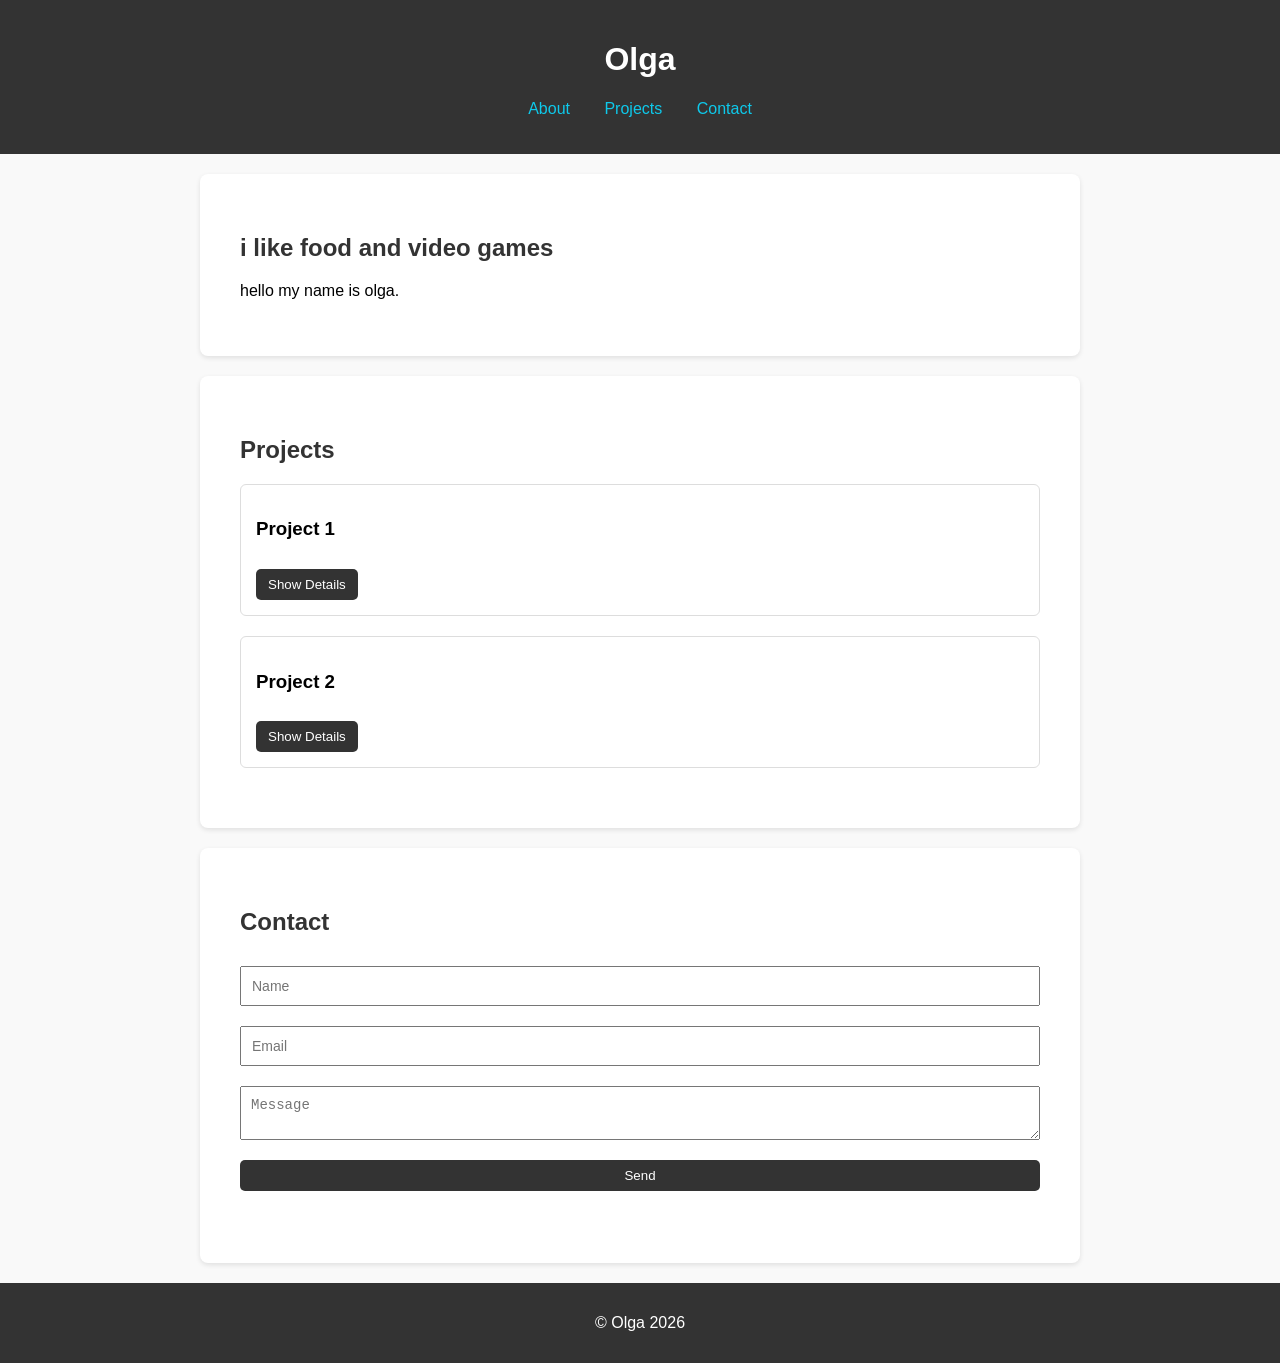
<file: index.html>
<!DOCTYPE html>
<html lang="en">
<head>
    <meta charset="UTF-8">
    <title>My Portfolio</title>

    <link rel="stylesheet" href="styles.css">
</head>

<body>

<header>
    <h1>Olga</h1>

    <nav>
        <ul>
            <li><a href="#about">About</a></li>
            <li><a href="#projects">Projects</a></li>
            <li><a href="#contact">Contact</a></li>
        </ul>
    </nav>
</header>

<section id="about">
    <h2>i like food and video games</h2>
    <p>hello my name is olga.</p>
</section>

<section id="projects">
    <h2>Projects</h2>

    <div class="project">
        <h3>Project 1</h3>
        <button class="toggle-btn">Show Details</button>
        <div class="project-details hidden">
            <p>This is my first project.</p>
        </div>
    </div>

    <div class="project">
        <h3>Project 2</h3>
        <button class="toggle-btn">Show Details</button>
        <div class="project-details hidden">
            <p>This is my second project.</p>
        </div>
    </div>

</section>

<section id="contact">
    <h2>Contact</h2>

    <form id="contact-form">
        <input type="text" id="name" placeholder="Name">
        <input type="email" id="email" placeholder="Email">
        <textarea id="message" placeholder="Message"></textarea>
        <button type="submit">Send</button>

        <p id="error-msg"></p>
    </form>
</section>

<footer>
    <p>© Olga 2026</p>
</footer>

<script src="script.js" defer></script>

</body>
</html>
</file>
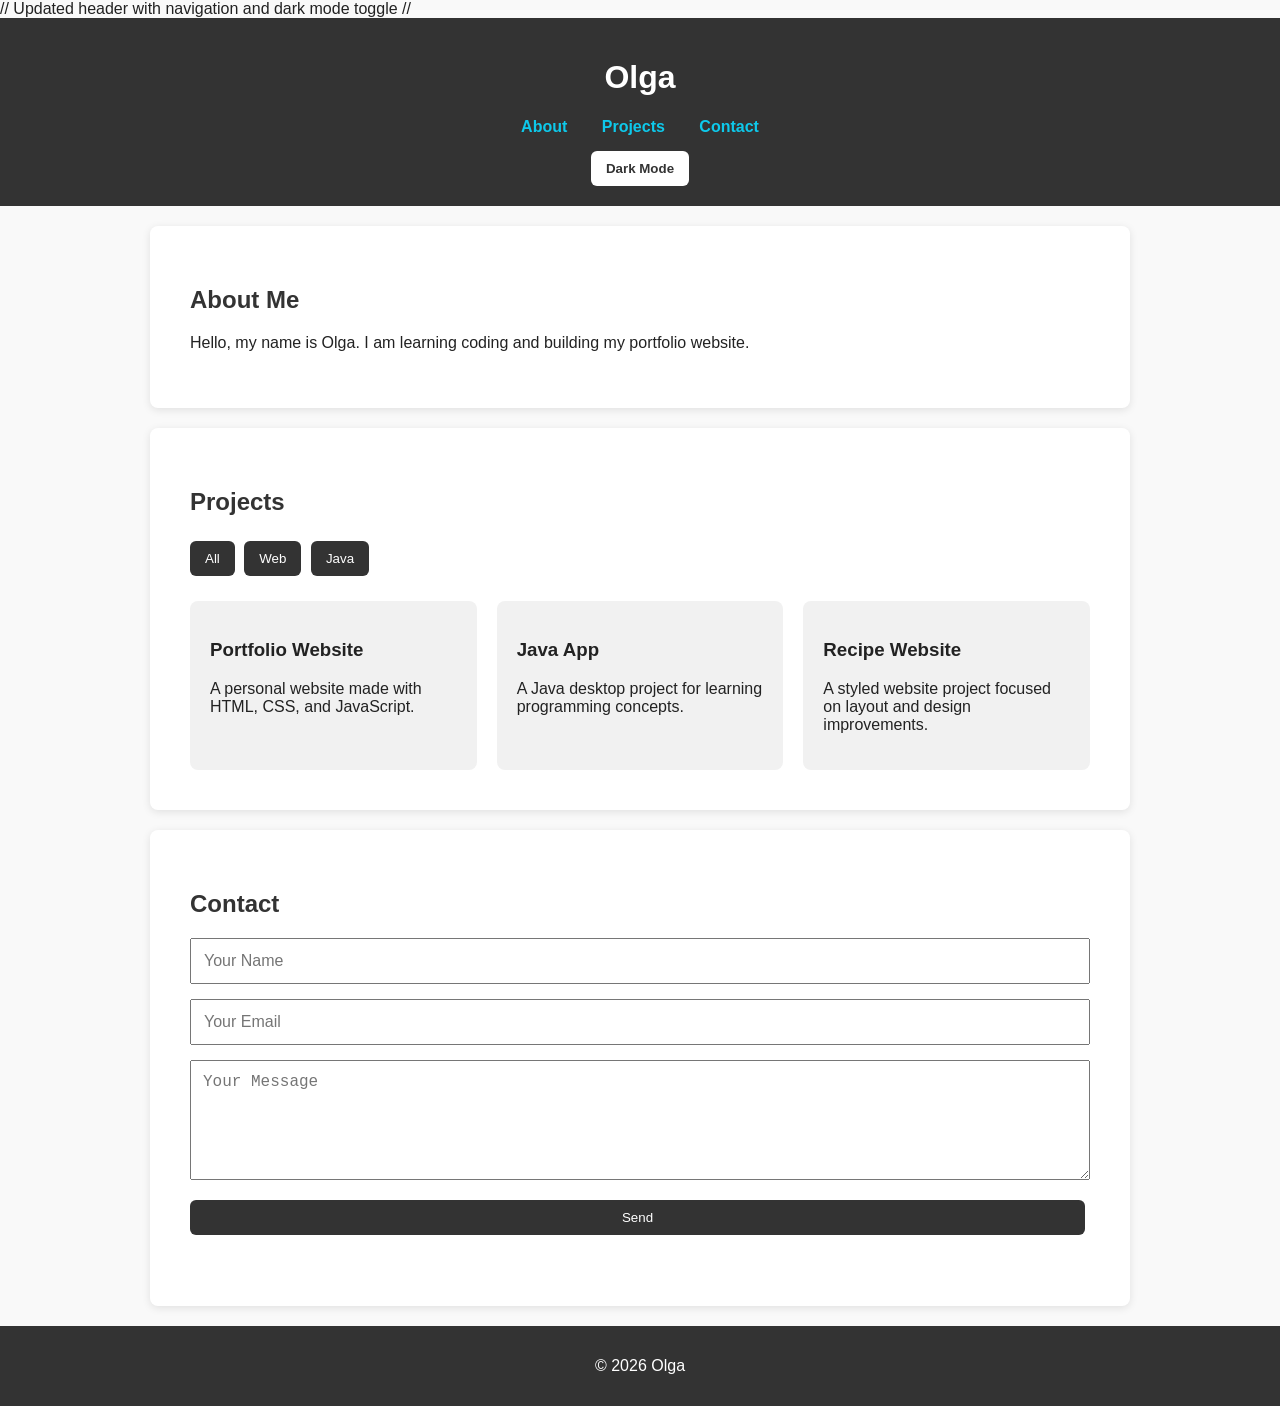
<file: my-portfolio/index.html>
<!DOCTYPE html>
<html lang="en">
<head>
    <meta charset="UTF-8">
    <meta name="viewport" content="width=device-width, initial-scale=1.0">
    <title>My Portfolio</title>
    <link rel="stylesheet" href="css/styles.css">
</head>
<body>
// Updated header with navigation and dark mode toggle //
    <header>
        <h1>Olga</h1>

        <nav>
            <ul class="nav-links">
                <li><a href="#about">About</a></li>
                <li><a href="#projects">Projects</a></li>
                <li><a href="#contact">Contact</a></li>
            </ul>
        </nav>

        <button id="darkModeToggle">Dark Mode</button>
    </header>

    <section id="about" class="fade-in">
        <h2>About Me</h2>
        <p>Hello, my name is Olga. I am learning coding and building my portfolio website.</p>
    </section>

    <section id="projects" class="fade-in">
        <h2>Projects</h2>

        <div class="filter-buttons">
            <button class="filter-btn" data-filter="all">All</button>
            <button class="filter-btn" data-filter="web">Web</button>
            <button class="filter-btn" data-filter="java">Java</button>
        </div>

        <div class="project-list">
            <div class="project-card" data-category="web">
                <h3>Portfolio Website</h3>
                <p>A personal website made with HTML, CSS, and JavaScript.</p>
            </div>

            <div class="project-card" data-category="java">
                <h3>Java App</h3>
                <p>A Java desktop project for learning programming concepts.</p>
            </div>

            <div class="project-card" data-category="web">
                <h3>Recipe Website</h3>
                <p>A styled website project focused on layout and design improvements.</p>
            </div>
        </div>
    </section>

    <section id="contact" class="fade-in">
        <h2>Contact</h2>

        <form id="contactForm" novalidate>
            <input type="text" id="name" placeholder="Your Name">
            <input type="email" id="email" placeholder="Your Email">
            <textarea id="message" placeholder="Your Message"></textarea>
            <button type="submit">Send</button>
            <p id="formMessage"></p>
        </form>
    </section>

    <footer>
        <p>&copy; 2026 Olga</p>
    </footer>

    <script src="js/script.js"></script>
</body>
</html>
</file>
<file: styles.css>
body {
    font-family: Arial, sans-serif;
    margin: 0;
    padding: 0;
    background-color: #f9f9f9;
}

/* HEADER */
header {
    background-color: #333;
    color: white;
    padding: 20px;
    text-align: center;
}

/* NAVIGATION */
nav ul {
    list-style: none;
    padding: 0;
    text-align: center;
}

nav ul li {
    display: inline;
    margin: 0 15px;
}

nav ul li a {
    color: rgb(14, 201, 235);
    text-decoration: none;
}

nav ul li a:hover {
    text-decoration: underline;
}

/* SECTIONS */
section {
    padding: 40px;
    margin: 20px auto;
    max-width: 800px;
    background-color: white;
    box-shadow: 0 2px 5px rgba(0,0,0,0.1);
    border-radius: 8px;
}

h2 {
    color: #333;
}

/* PROJECT CARDS */
.project {
    margin-bottom: 20px;
    padding: 15px;
    border: 1px solid #ddd;
    border-radius: 6px;
}

/* BUTTONS */
button {
    margin-top: 10px;
    padding: 8px 12px;
    background-color: #333;
    color: white;
    border: none;
    border-radius: 5px;
    cursor: pointer;
}

button:hover {
    background-color: #555;
}

/* FORM */
form {
    display: flex;
    flex-direction: column;
}

input, textarea {
    margin: 10px 0;
    padding: 10px;
    font-size: 14px;
}

/* ERROR MESSAGE */
#error-msg {
    color: red;
}

/* HIDDEN (for JS toggle) */
.hidden {
    display: none;
}

/* FOOTER (fixed issue removed) */
footer {
    background-color: #333;
    color: white;
    text-align: center;
    padding: 15px;
}

/* RESPONSIVE */
@media screen and (max-width: 600px) {
    nav ul li {
        display: block;
        margin: 10px 0;
    }

    section {
        padding: 20px;
        margin: 10px;
    }
}
</file>
<file: my-portfolio/css/styles.css>
html {
    scroll-behavior: smooth;
}

body {
    font-family: Arial, sans-serif;
    margin: 0;
    padding: 0;
    background-color: #f9f9f9;
    color: #222;
    transition: background-color 0.3s, color 0.3s;
}

header {
    background-color: #333;
    color: white;
    padding: 20px;
    text-align: center;
}

.nav-links {
    list-style: none;
    padding: 0;
    margin: 15px 0 0;
}

.nav-links li {
    display: inline-block;
    margin: 0 15px;
}

.nav-links a {
    color: rgb(14, 201, 235);
    text-decoration: none;
    font-weight: bold;
}

.nav-links a:hover {
    text-decoration: underline;
}

#darkModeToggle {
    margin-top: 15px;
    padding: 10px 15px;
    border: none;
    border-radius: 6px;
    cursor: pointer;
    background-color: white;
    color: #333;
    font-weight: bold;
}

section {
    padding: 40px;
    margin: 20px auto;
    max-width: 900px;
    background-color: white;
    box-shadow: 0 2px 8px rgba(0, 0, 0, 0.1);
    border-radius: 8px;
}

h2 {
    color: #333;
}

.filter-buttons {
    margin-bottom: 20px;
}

.filter-buttons button,
form button {
    padding: 10px 15px;
    margin: 5px 5px 5px 0;
    border: none;
    border-radius: 6px;
    background-color: #333;
    color: white;
    cursor: pointer;
}

.filter-buttons button:hover,
form button:hover {
    background-color: #555;
}

.project-list {
    display: grid;
    grid-template-columns: repeat(auto-fit, minmax(250px, 1fr));
    gap: 20px;
}

.project-card {
    background-color: #f1f1f1;
    padding: 20px;
    border-radius: 8px;
    transition: transform 0.3s, opacity 0.3s;
}

.project-card:hover {
    transform: translateY(-5px);
}

form {
    display: flex;
    flex-direction: column;
}

input,
textarea {
    margin-bottom: 15px;
    padding: 12px;
    font-size: 16px;
    width: 100%;
    box-sizing: border-box;
}

textarea {
    min-height: 120px;
    resize: vertical;
}

#formMessage {
    font-weight: bold;
    margin-top: 10px;
}

footer {
    background-color: #333;
    color: white;
    text-align: center;
    padding: 15px;
}

.fade-in {
    opacity: 0;
    transform: translateY(20px);
    animation: fadeInUp 0.8s ease forwards;
}

.fade-in:nth-of-type(1) {
    animation-delay: 0.1s;
}

.fade-in:nth-of-type(2) {
    animation-delay: 0.3s;
}

.fade-in:nth-of-type(3) {
    animation-delay: 0.5s;
}

@keyframes fadeInUp {
    to {
        opacity: 1;
        transform: translateY(0);
    }
}

body.dark-mode {
    background-color: #121212;
    color: #f1f1f1;
}

body.dark-mode section {
    background-color: #1f1f1f;
    color: #f1f1f1;
}

body.dark-mode header,
body.dark-mode footer {
    background-color: #000;
}

body.dark-mode h2 {
    color: #f1f1f1;
}

body.dark-mode .project-card {
    background-color: #2c2c2c;
}

body.dark-mode #darkModeToggle {
    background-color: #f1f1f1;
    color: #111;
}

@media screen and (max-width: 768px) {
    .nav-links li {
        display: block;
        margin: 10px 0;
    }

    section {
        padding: 20px;
        margin: 15px;
    }

    header {
        padding: 15px;
    }
}
</file>
